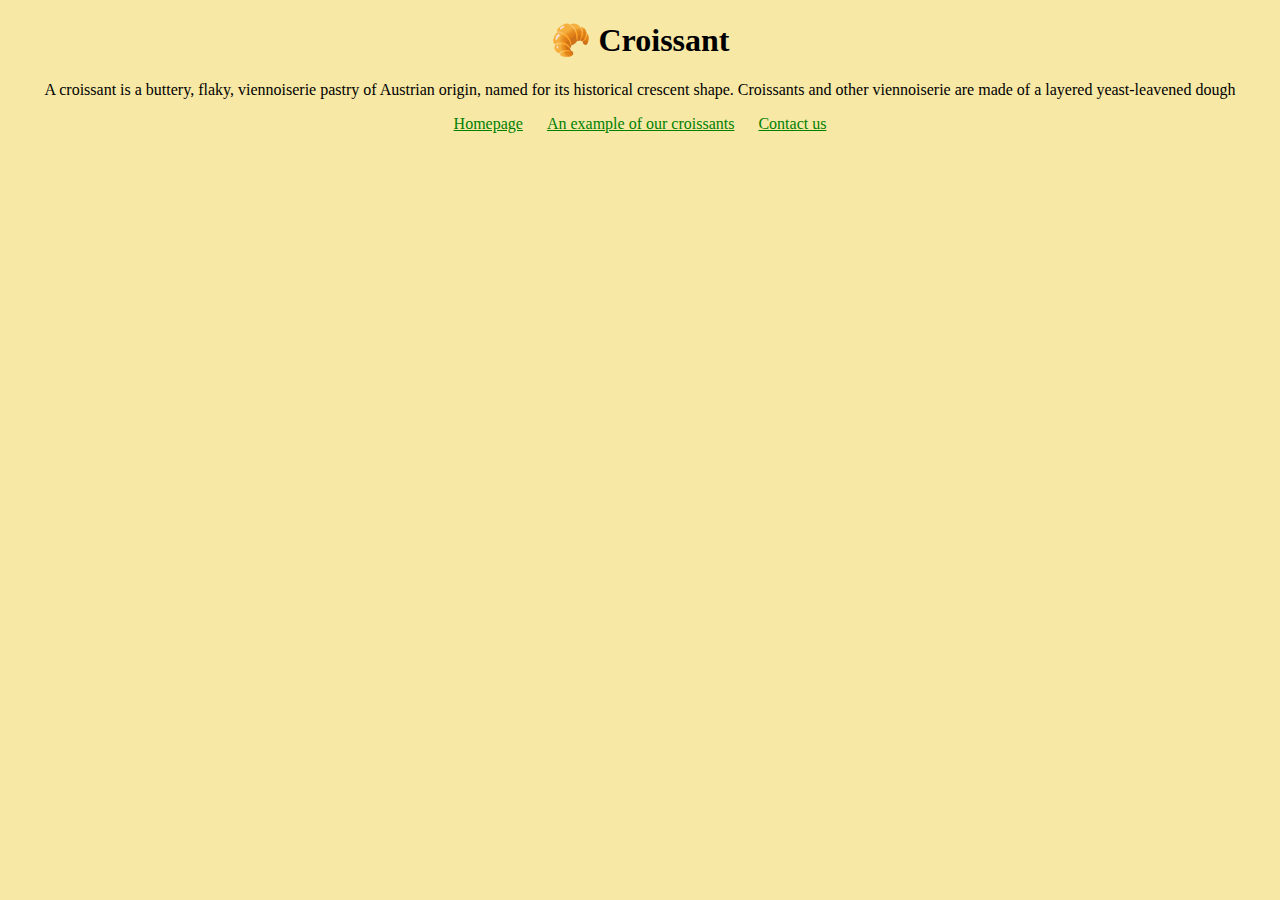
<file: index.html>
<!DOCTYPE html>
<html lang="en">
  <head>
    <meta charset="UTF-8" />
    <meta name="viewport" content="width=device-width, initial-scale=1.0" />
    <meta
      name="description"
      content="Croissants | French bakery | Viennoiseries ... 1/7 Windsor St, Parnell, Auckland. Tuesday to Friday, 8am - 3pm. Saturday, 8am - 4pm
"
    />
    <link rel="stylesheet" href="css/style.css" />
    <title>Croissants French Bakery in Auckland</title>
    <!-- Google Tag Manager -->
    <script>
      (function (w, d, s, l, i) {
        w[l] = w[l] || [];
        w[l].push({ "gtm.start": new Date().getTime(), event: "gtm.js" });
        var f = d.getElementsByTagName(s)[0],
          j = d.createElement(s),
          dl = l != "dataLayer" ? "&l=" + l : "";
        j.async = true;
        j.src = "https://www.googletagmanager.com/gtm.js?id=" + i + dl;
        f.parentNode.insertBefore(j, f);
      })(window, document, "script", "dataLayer", "GTM-XXXXXXXX");
    </script>
    <!-- End Google Tag Manager -->
  </head>
  <body>
    <!-- Google Tag Manager (noscript) -->
    <noscript
      ><iframe
        src="https://www.googletagmanager.com/ns.html?id=GTM-XXXXXXXX"
        height="0"
        width="0"
        style="display: none; visibility: hidden;"
      ></iframe
    ></noscript>
    <!-- End Google Tag Manager (noscript) -->
    <h1>
      🥐 Croissant
    </h1>
    <p>
      A croissant is a buttery, flaky, viennoiserie pastry of Austrian origin,
      named for its historical crescent shape. Croissants and other viennoiserie
      are made of a layered yeast-leavened dough
    </p>
    <footer>
      <a href="/">Homepage</a>
      <a href="/photo.html">An example of our croissants</a>
      <a href="/contactus.html">Contact us</a>
    </footer>
  </body>
</html>
</file>
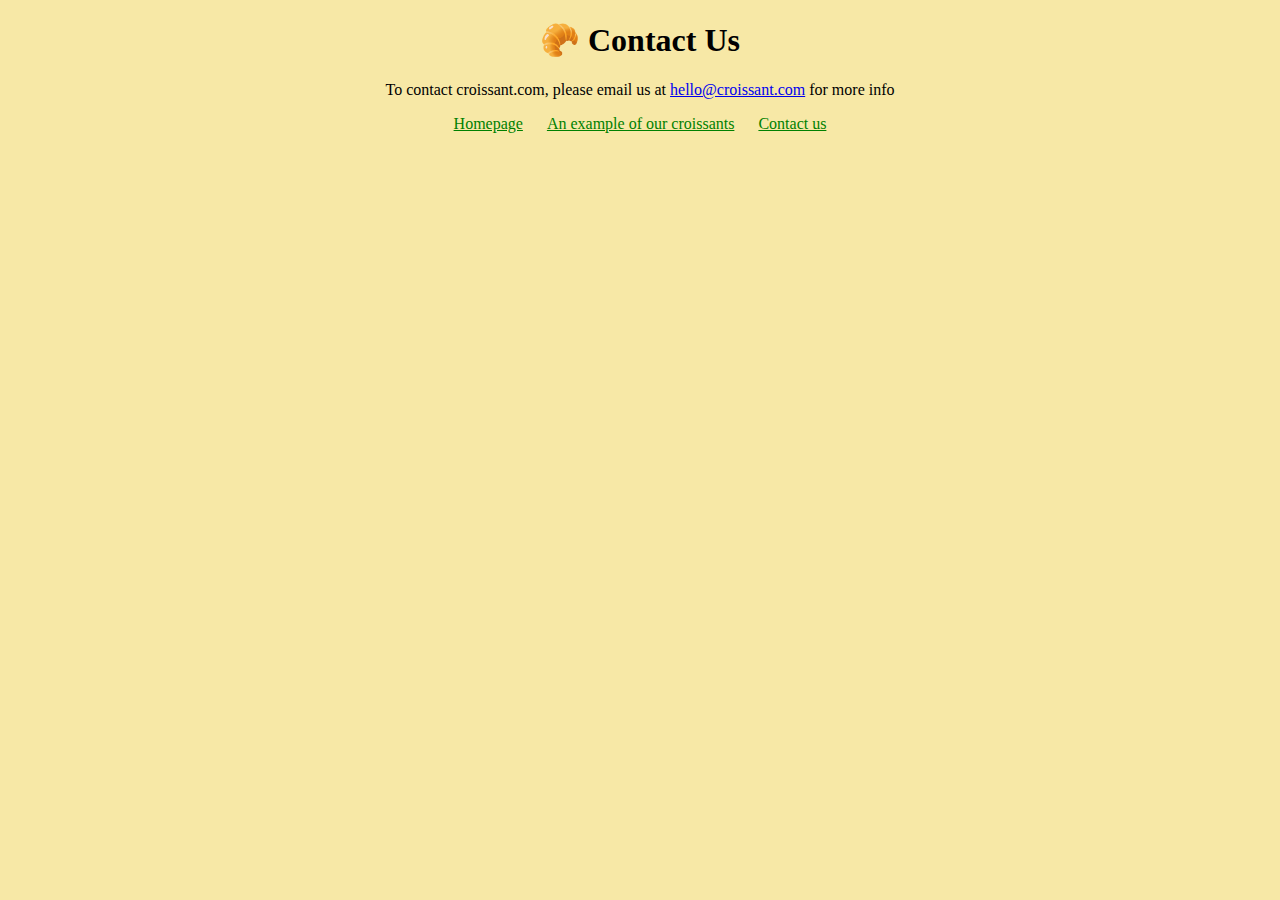
<file: contactus.html>
<!DOCTYPE html>
<html lang="en">
  <head>


  
    <meta charset="UTF-8" />
    <meta name="viewport" content="width=device-width, initial-scale=1.0" />
    <link rel="stylesheet" href="css/style.css" />
    <title>Contact Us — Croissants French Bakery in Auckland</title>
        <!-- Google Tag Manager -->
    <script>
      (function (w, d, s, l, i) {
        w[l] = w[l] || [];
        w[l].push({ "gtm.start": new Date().getTime(), event: "gtm.js" });
        var f = d.getElementsByTagName(s)[0],
          j = d.createElement(s),
          dl = l != "dataLayer" ? "&l=" + l : "";
        j.async = true;
        j.src = "https://www.googletagmanager.com/gtm.js?id=" + i + dl;
        f.parentNode.insertBefore(j, f);
      })(window, document, "script", "dataLayer", "GTM-XXXXXXXX");
    </script>
      <!-- End Google Tag Manager -->
  </head>
  <body>
    <!-- Google Tag Manager (noscript) -->
    <noscript
      ><iframe
        src="https://www.googletagmanager.com/ns.html?id=GTM-XXXXXXXX"
        height="0"
        width="0"
        style="display: none; visibility: hidden;"
      ></iframe
    ></noscript>
    <!-- End Google Tag Manager (noscript) -->
    <h1>🥐 Contact Us</h1>
    <p>
      To contact croissant.com, please email us at
      <a href="mailto:hello@croissant.com">hello@croissant.com</a> for more info
    </p>
    <footer>
      <a href="/">Homepage</a>
      <a href="/photo.html">An example of our croissants</a>
      <a href="/contactus.html">Contact us</a>
    </footer>
  </body>
</html>
</file>
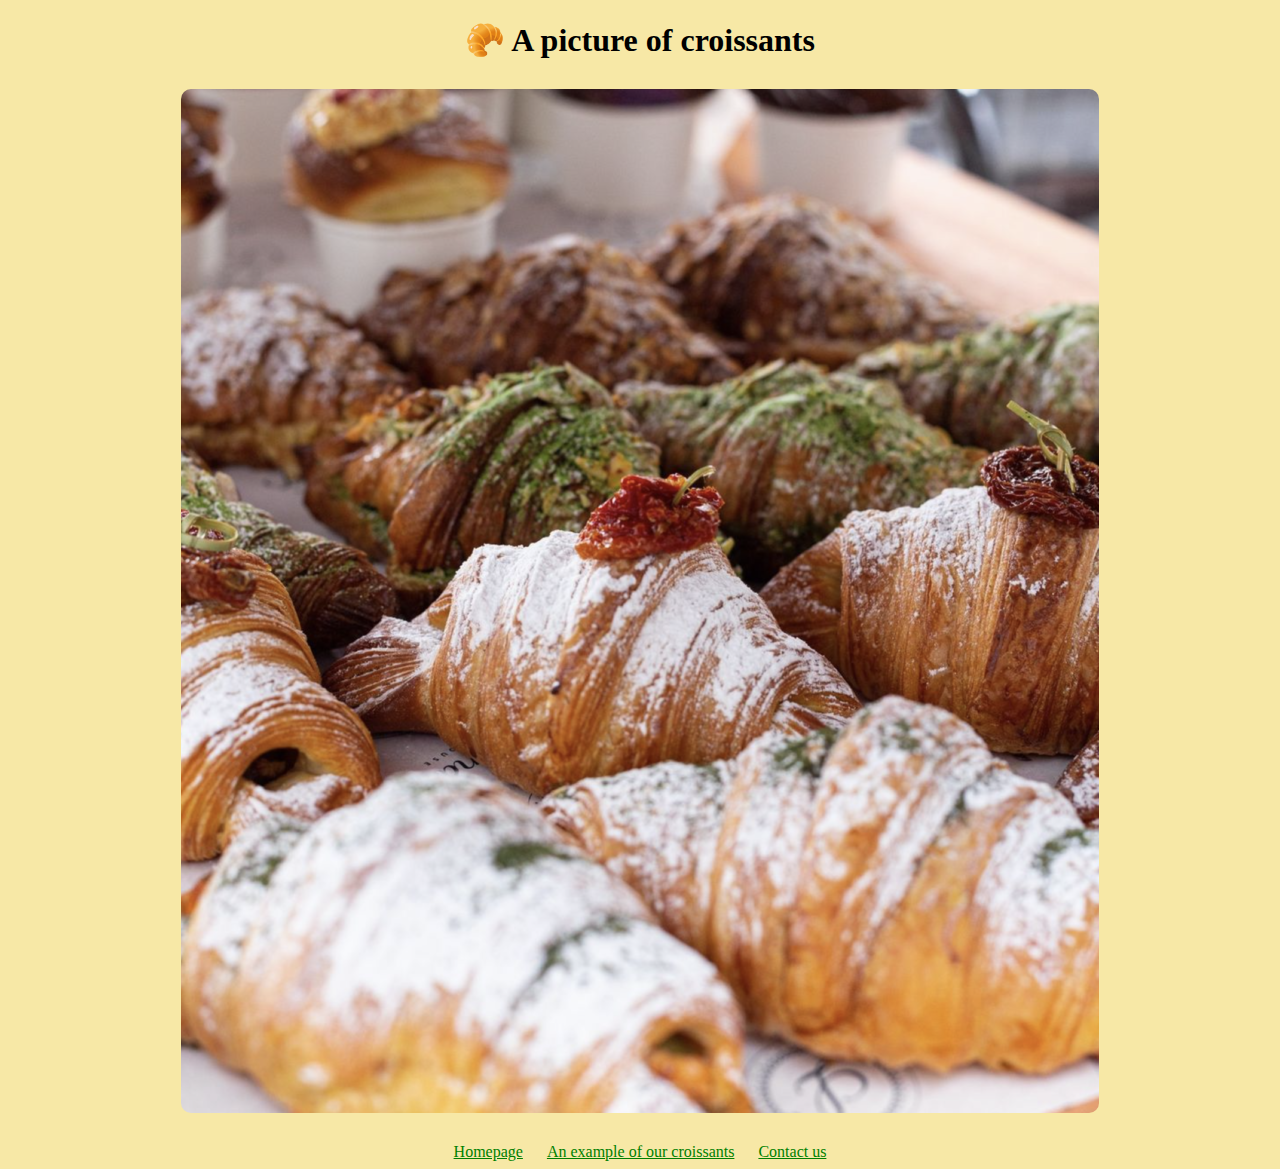
<file: photo.html>
<!DOCTYPE html>
<html lang="en">
  <head>
    <meta charset="UTF-8" />
    <meta name="viewport" content="width=device-width, initial-scale=1.0" />
    <meta
      name="description"
      content="Every morning, our cabinet is filled with fresh pastries and cakes that are also available to purchase here online. The cakes we offer at Vaniye change seasonally to surprise and intrigue you with new flavours, textures and scents."
    />
    <link rel="stylesheet" href="css/style.css" />
    <title>
      An example of our croissants — Croissants French Bakery in Auckland
    </title>
        <!-- Google Tag Manager -->
       <script>
      (function (w, d, s, l, i) {
        w[l] = w[l] || [];
        w[l].push({ "gtm.start": new Date().getTime(), event: "gtm.js" });
        var f = d.getElementsByTagName(s)[0],
          j = d.createElement(s),
          dl = l != "dataLayer" ? "&l=" + l : "";
        j.async = true;
        j.src = "https://www.googletagmanager.com/gtm.js?id=" + i + dl;
        f.parentNode.insertBefore(j, f);
      })(window, document, "script", "dataLayer", "GTM-XXXXXXXX");
    </script>
      <!-- End Google Tag Manager -->
  </head>
  <body>
     <!-- Google Tag Manager (noscript) -->
    <noscript
      ><iframe
        src="https://www.googletagmanager.com/ns.html?id=GTM-XXXXXXXX"
        height="0"
        width="0"
        style="display: none; visibility: hidden;"
      ></iframe
    ></noscript>
    <!-- End Google Tag Manager (noscript) -->
    <h1>🥐 A picture of croissants</h1>
    <div>
      <img
        src="/images/croissants.png"
        alt="croissants"
        class="picture-croissants-example"
      />
    </div>
    <footer>
      <a href="/">Homepage</a>
       <a href="/photo.html">An example of our croissants</a>
      <a href="/contactus.html">Contact us</a>
    </footer>
  </body>
</html>
</file>
<file: css/style.css>
body {
  background: #f7e8a6;
}
h1,
p,
footer {
  text-align: center;
}
footer a {
  color: green;
  margin: 0 10px;
}
.picture-croissants-example {
  display: block;
  margin: 30px auto;
  border-radius: 10px;
  max-width: 100%;
}
</file>
